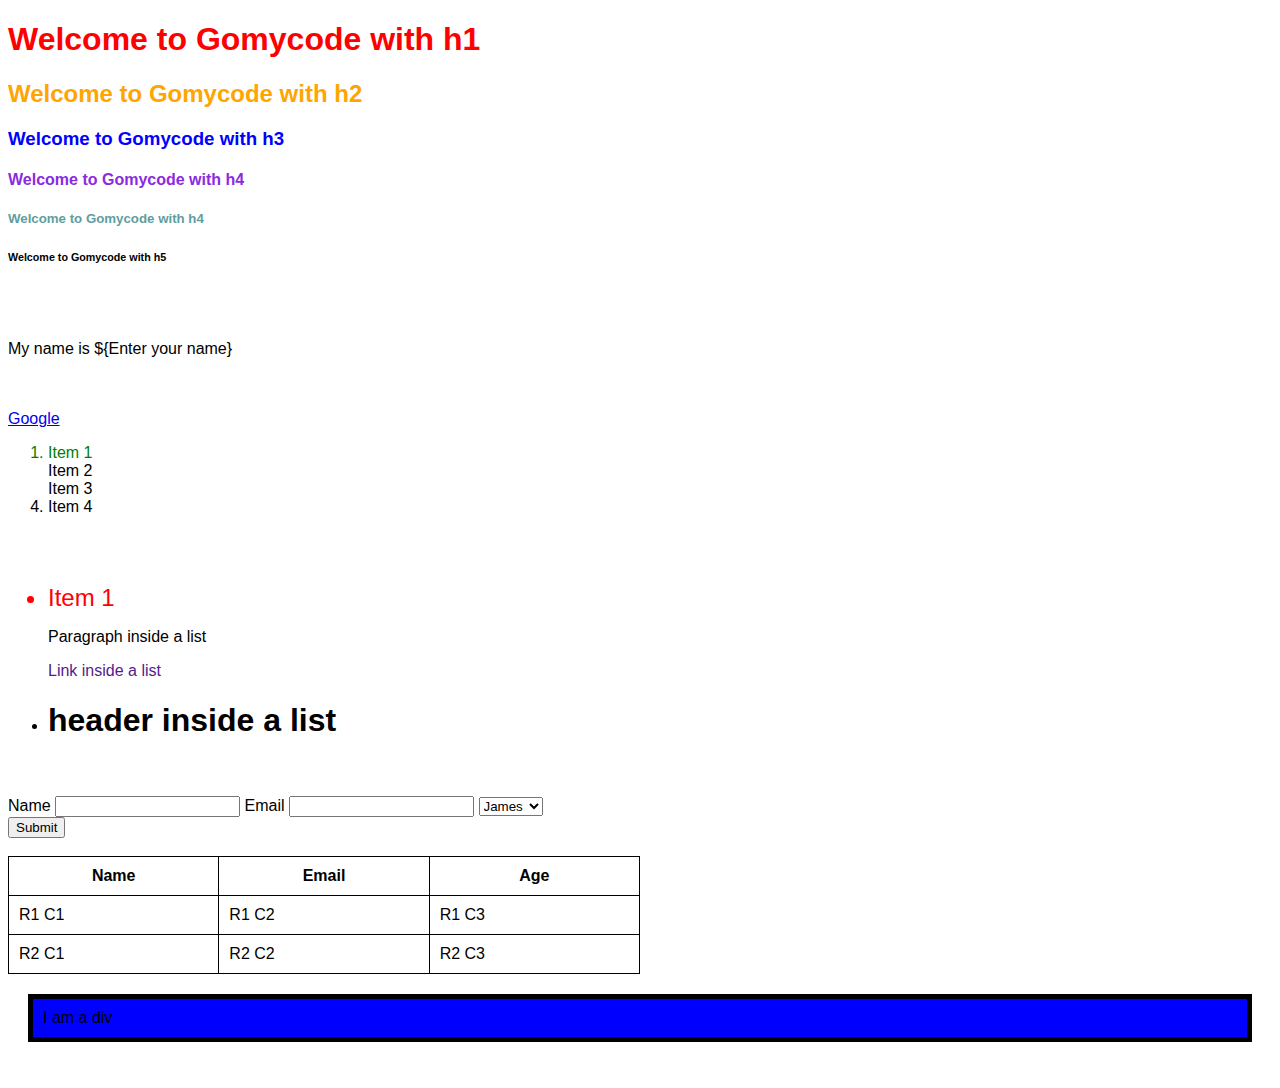
<file: Part 1/index.html>
<!DOCTYPE html>
<html lang="en">
  <head>
    <meta charset="UTF-8" />
    <meta name="viewport" content="width=device-width, initial-scale=1.0" />
    <link rel="stylesheet" href="index.css" />
    <title>My First Webpage</title>
  </head>
  <body>
    <!-- h tags (h1 - h6) -->
    <h1 style="color: red">Welcome to Gomycode with h1</h1>
    <h2>Welcome to Gomycode with h2</h2>
    <h3 class="heading-3">Welcome to Gomycode with h3</h3>
    <h4 class="heading-4" id="my-forth-header">Welcome to Gomycode with h4</h4>
    <h5 class="heading-5">Welcome to Gomycode with h4</h5>
    <h6 class="heading-6">Welcome to Gomycode with h5</h6>

    <br />
    <br />

    <!-- p tag (paragraph) -->
    <p>My name is ${Enter your name}</p>

    <br />
    <br />

    <a href="https://google.com" target="_blank">Google</a>

    <!-- Lists  -->
    <!-- ordered lists  -->
    <ol>
      <li class="item-1">Item 1</li>
      <li class="item-2">Item 2</li>
      <li class="item-3">Item 3</li>
      <li class="item-4">Item 4</li>
    </ol>

    <br />
    <br />
    <!-- unordered lists  -->
    <ul>
      <li class="item-1">Item 1</li>
      <li class="item-2"><p>Paragraph inside a list</p></li>
      <li class="item-3"><a href="">Link inside a list </a></li>
      <li class="item-4"><h1>header inside a list</h1></li>
    </ul>

    <br />
    <br />

    <!-- forms -->
    <form>
      <label for="name" type="text">Name</label>
      <input type="text" class="name-input" />
      <label for="email" type="text">Email</label>
      <input type="text" />
      <select name="" id="">
        <option value="james">James</option>
        <option value="emeka">Emeka</option>
      </select>
    </form>
    <button type="click">Submit</button>

    <br />
    <br />

    <!-- Tables -->
    <table>
      <tr>
        <th>Name</th>
        <th>Email</th>
        <th>Age</th>
      </tr>
      <tr>
        <td>R1 C1</td>
        <td>R1 C2</td>
        <td>R1 C3</td>
      </tr>
      <tr>
        <td>R2 C1</td>
        <td>R2 C2</td>
        <td>R2 C3</td>
      </tr>
    </table>

    <!-- CSS BOX MODEL (Margin, border, padding, content) -->

    <div class="box-model-1">I am a div</div>
    <br />
  </body>
</html>
</file>
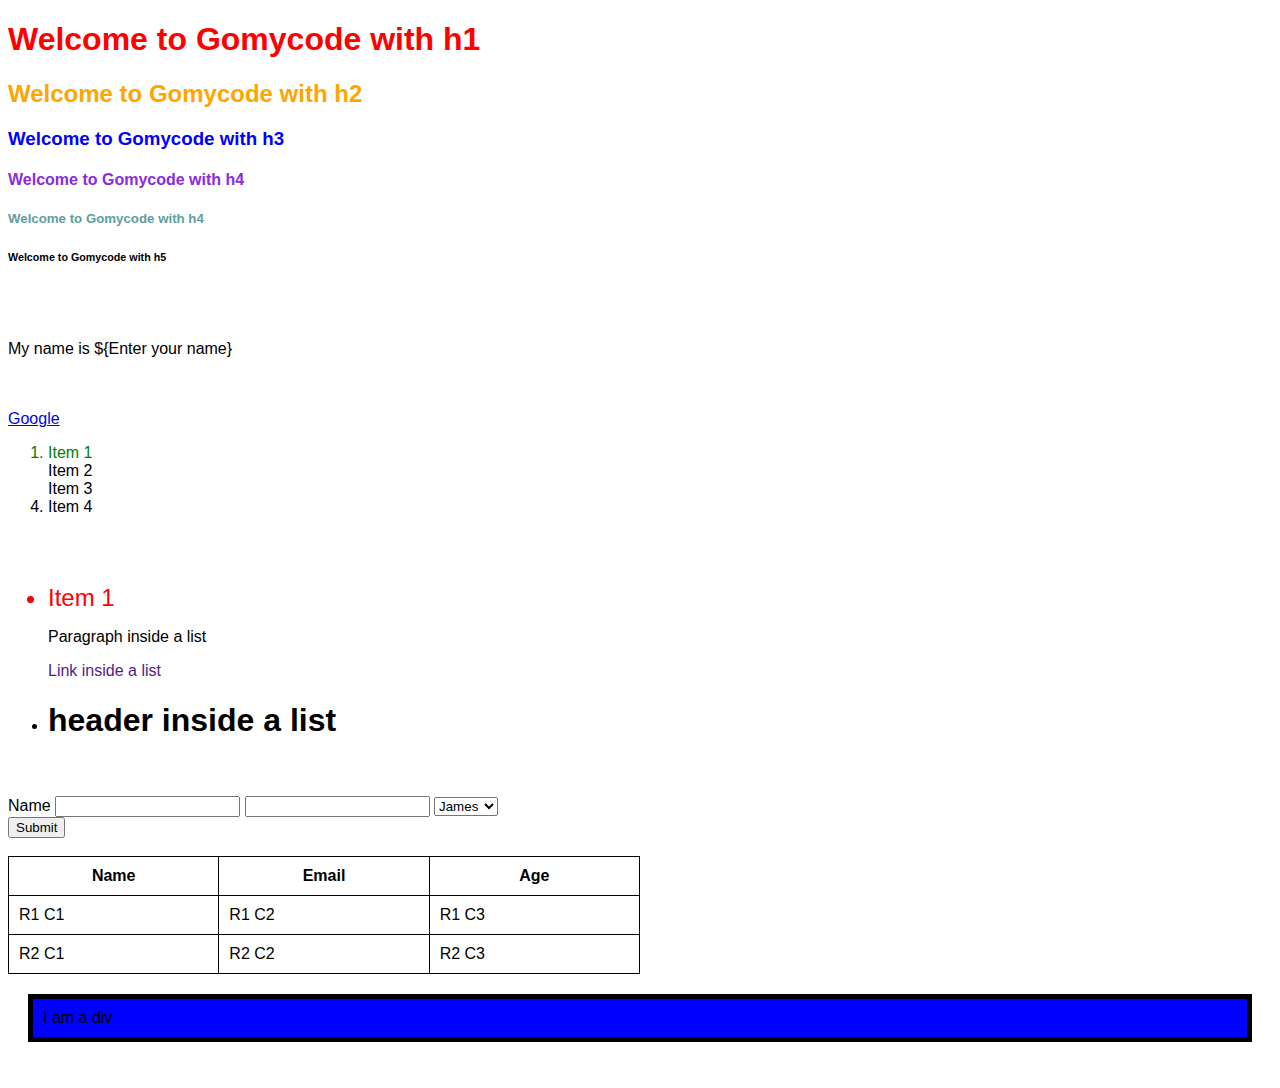
<file: Part_1/index.html>
<!DOCTYPE html>
<html lang="en">
  <head>
    <meta charset="UTF-8" />
    <meta name="viewport" content="width=device-width, initial-scale=1.0" />
    <link rel="stylesheet" href="index.css" />
    <title>My First Webpage</title>
    <style>
      .heading-3 {
        color: blue;
      }
    </style>
  </head>
  <body>
    <!-- h tags (h1 - h6) -->
    <h1 style="color: red">Welcome to Gomycode with h1</h1>
    <h2>Welcome to Gomycode with h2</h2>
    <h3 class="heading-3">Welcome to Gomycode with h3</h3>
    <h4 class="heading-4" id="my-forth-header">Welcome to Gomycode with h4</h4>
    <h5 class="heading-5">Welcome to Gomycode with h4</h5>
    <h6 class="heading-6">Welcome to Gomycode with h5</h6>

    <br />
    <br />

    <!-- p tag (paragraph) -->
    <p>My name is ${Enter your name}</p>

    <br />
    <br />

    <a href="https://google.com" target="_blank">Google</a>

    <!-- Lists  -->
    <!-- ordered lists  -->
    <ol>
      <li class="item-1">Item 1</li>
      <li class="item-2">Item 2</li>
      <li class="item-3">Item 3</li>
      <li class="item-4">Item 4</li>
    </ol>

    <br />
    <br />
    <!-- unordered lists  -->
    <ul>
      <li class="item-1">Item 1</li>
      <li class="item-2"><p>Paragraph inside a list</p></li>
      <li class="item-3"><a href="">Link inside a list </a></li>
      <li class="item-4"><h1>header inside a list</h1></li>
    </ul>

    <br />
    <br />

    <!-- forms -->
    <form>
      <label for="name" type="text">Name</label>
      <input type="text" class="name-input" />
      <!-- <label for="email" type="text">Email</label> -->
      <input type="text" />
      <select name="" id="">
        <option value="james">James</option>
        <option value="emeka">Emeka</option>
      </select>
    </form>
    <button type="click">Submit</button>

    <br />
    <br />

    <!-- Tables -->
    <table>
      <tr>
        <th>Name</th>
        <th>Email</th>
        <th>Age</th>
      </tr>
      <tr>
        <td>R1 C1</td>
        <td>R1 C2</td>
        <td>R1 C3</td>
      </tr>
      <tr>
        <td>R2 C1</td>
        <td>R2 C2</td>
        <td>R2 C3</td>
      </tr>
    </table>

    <!-- CSS BOX MODEL (Margin, border, padding, content) -->

    <div class="box-model-1">I am a div</div>
    <br />
  </body>
</html>
</file>
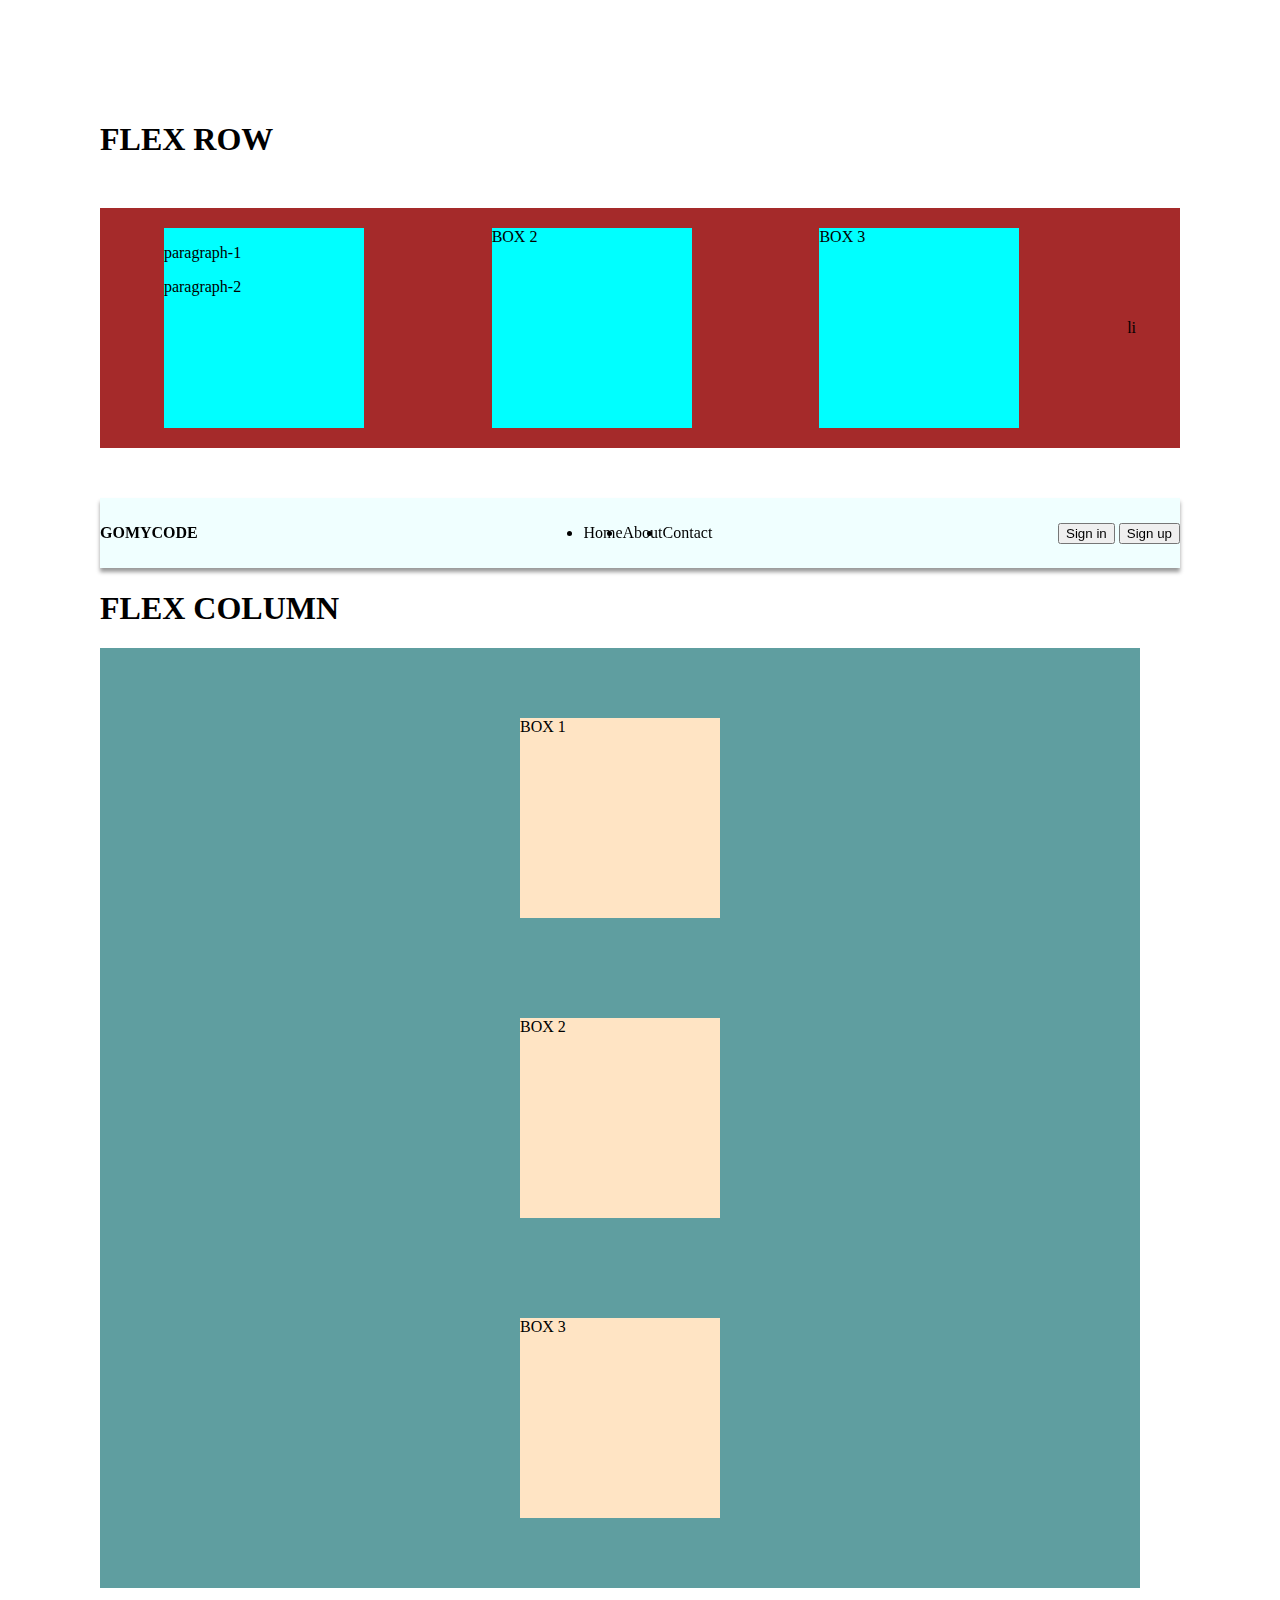
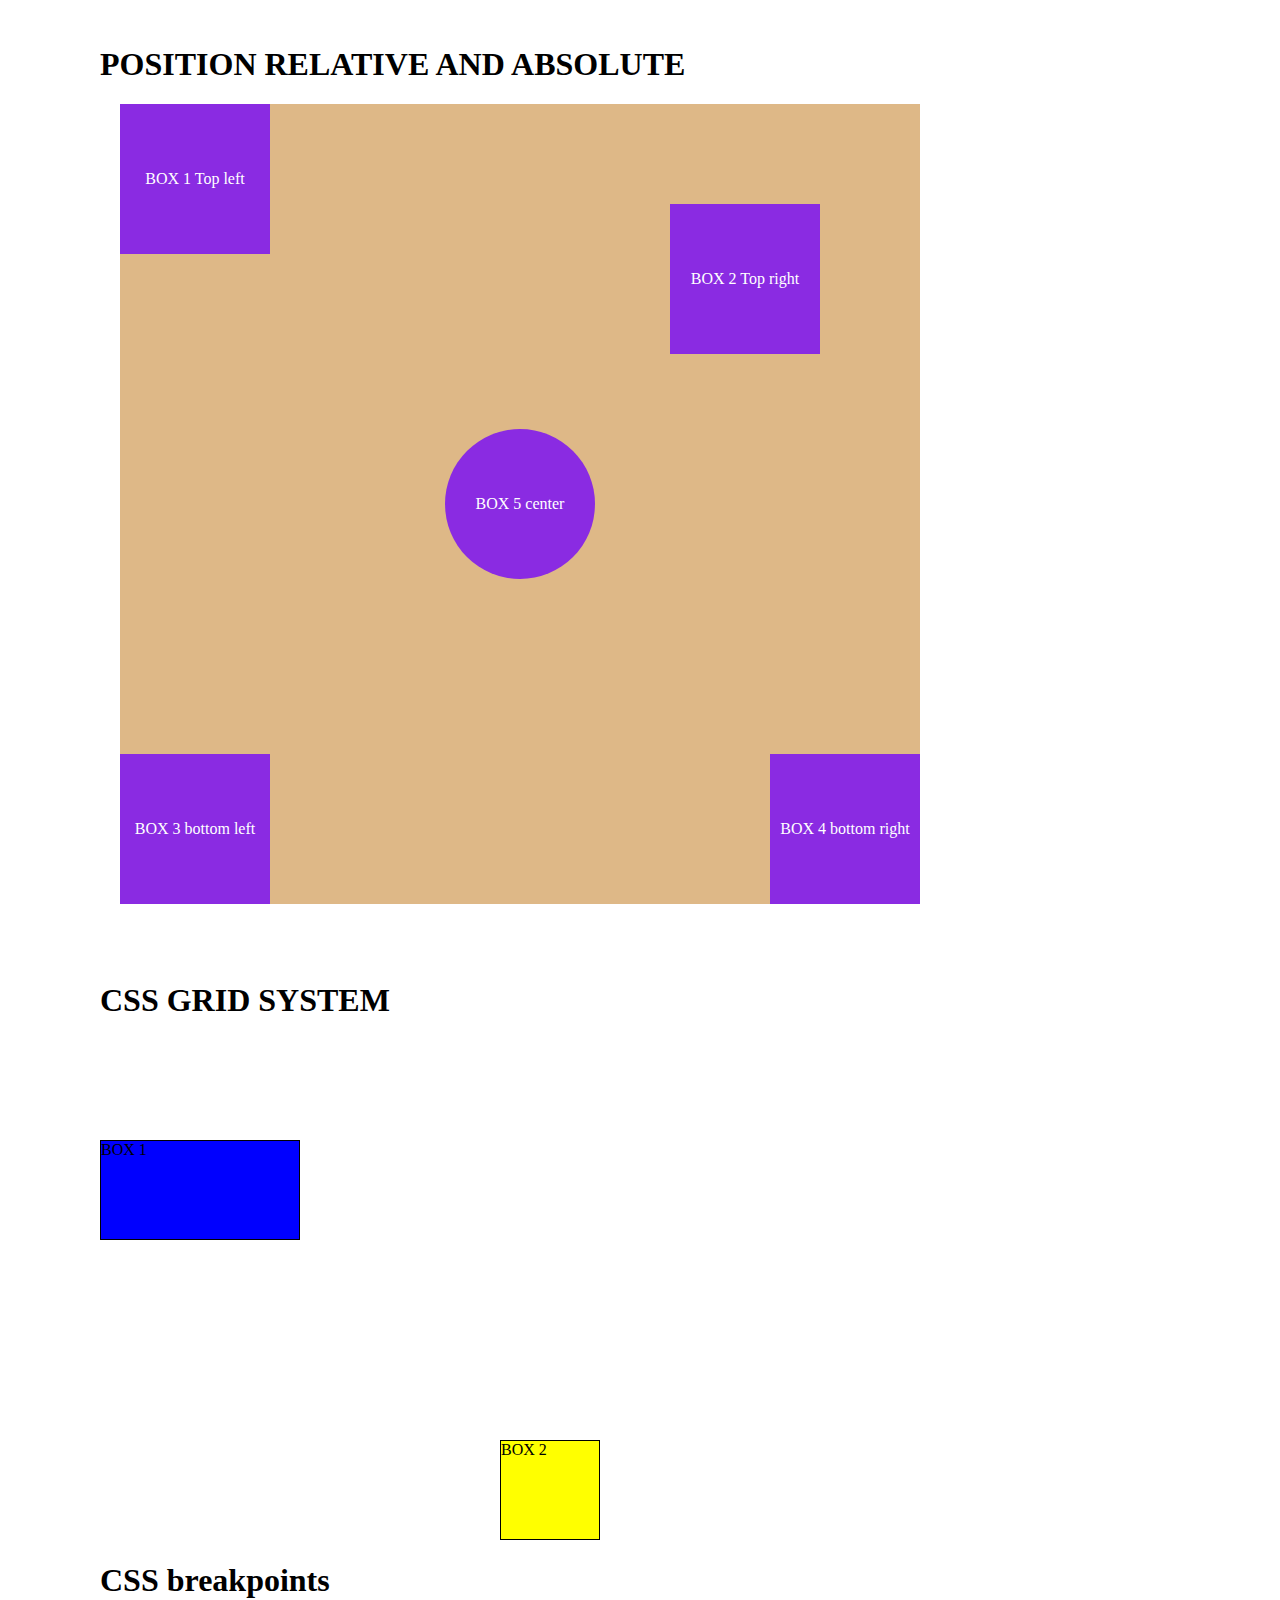
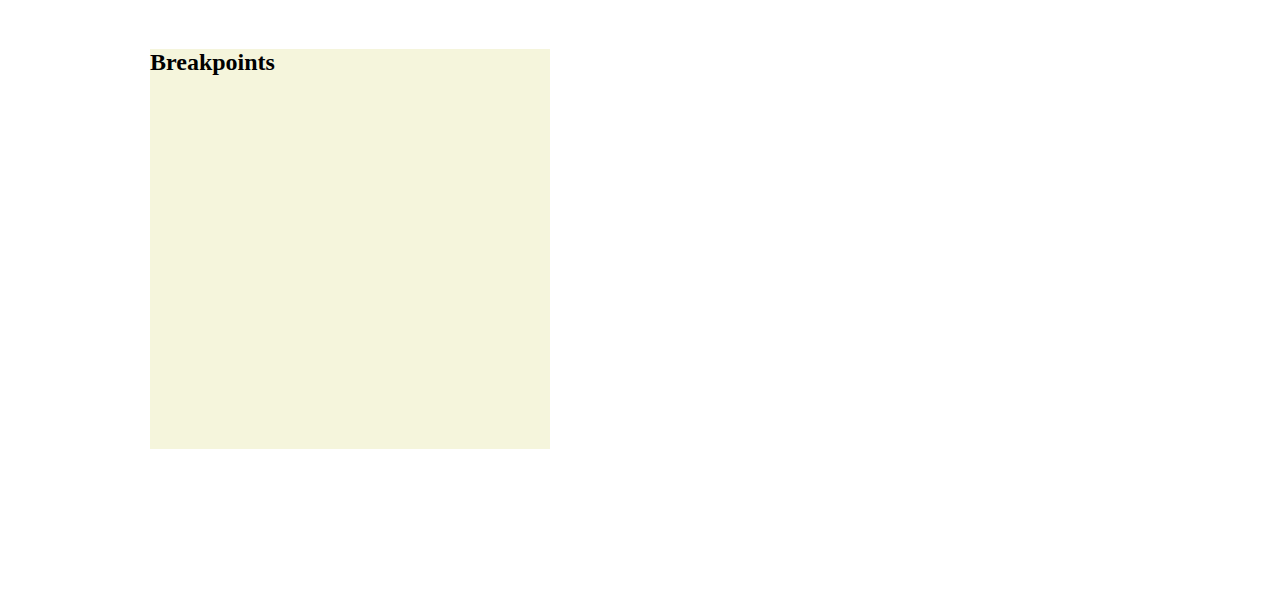
<file: Part_2/index.html>
<!DOCTYPE html>
<html lang="en">
  <head>
    <meta charset="UTF-8" />
    <meta name="viewport" content="width=device-width, initial-scale=1.0" />
    <title>Document</title>
    <link rel="stylesheet" href="./index.css" />
  </head>
  <body>
    <!-- Flex row -->
    <h1>FLEX ROW</h1>
    <div class="my-container">
      <div class="box-1">
        <p>paragraph-1</p>
        <p>paragraph-2</p>
      </div>
      <div class="box-2">BOX 2</div>
      <div class="box-3">BOX 3</div>

      li
    </div>

    <div class="super-container">
      <div class="nav-container">
        <h4>GOMYCODE</h4>
        <ul class="nav-items-container">
          <li class="nav-items">Home</li>
          <li class="nav-items">About</li>
          <li class="nav-items">Contact</li>
        </ul>
        <div class="nav-items-right">
          <button class="btn sign-in">Sign in</button>
          <button class="btn sign-up">Sign up</button>
        </div>
      </div>
    </div>

    <!-- Flex column -->
    <h1>FLEX COLUMN</h1>
    <div class="my-container-column">
      <div class="box-1">BOX 1</div>
      <div class="box-2">BOX 2</div>
      <div class="box-3">BOX 3</div>
    </div>

    <br />
    <br />

    <!-- Postion relative and absolute -->

    <h1>POSITION RELATIVE AND ABSOLUTE</h1>
    <div class="rel-container">
      <div class="box-abs-1">BOX 1 Top left</div>
      <div class="box-abs-2">BOX 2 Top right</div>
      <div class="box-abs-3">BOX 3 bottom left</div>
      <div class="box-abs-4">BOX 4 bottom right</div>
      <div class="box-abs-5">BOX 5 center</div>
    </div>

    <br />
    <br />
    <!-- CSS grid systems -->
    <h1>CSS GRID SYSTEM</h1>
    <div class="grid-container">
      <div class="grid-box-1">BOX 1</div>
      <div class="grid-box-2">BOX 2</div>
    </div>

    <!-- Media queries breakpoints -->
    <h1>CSS breakpoints</h1>
    <div class="breakpoints-container"><h2>Breakpoints</h2></div>
  </body>
</html>
</file>
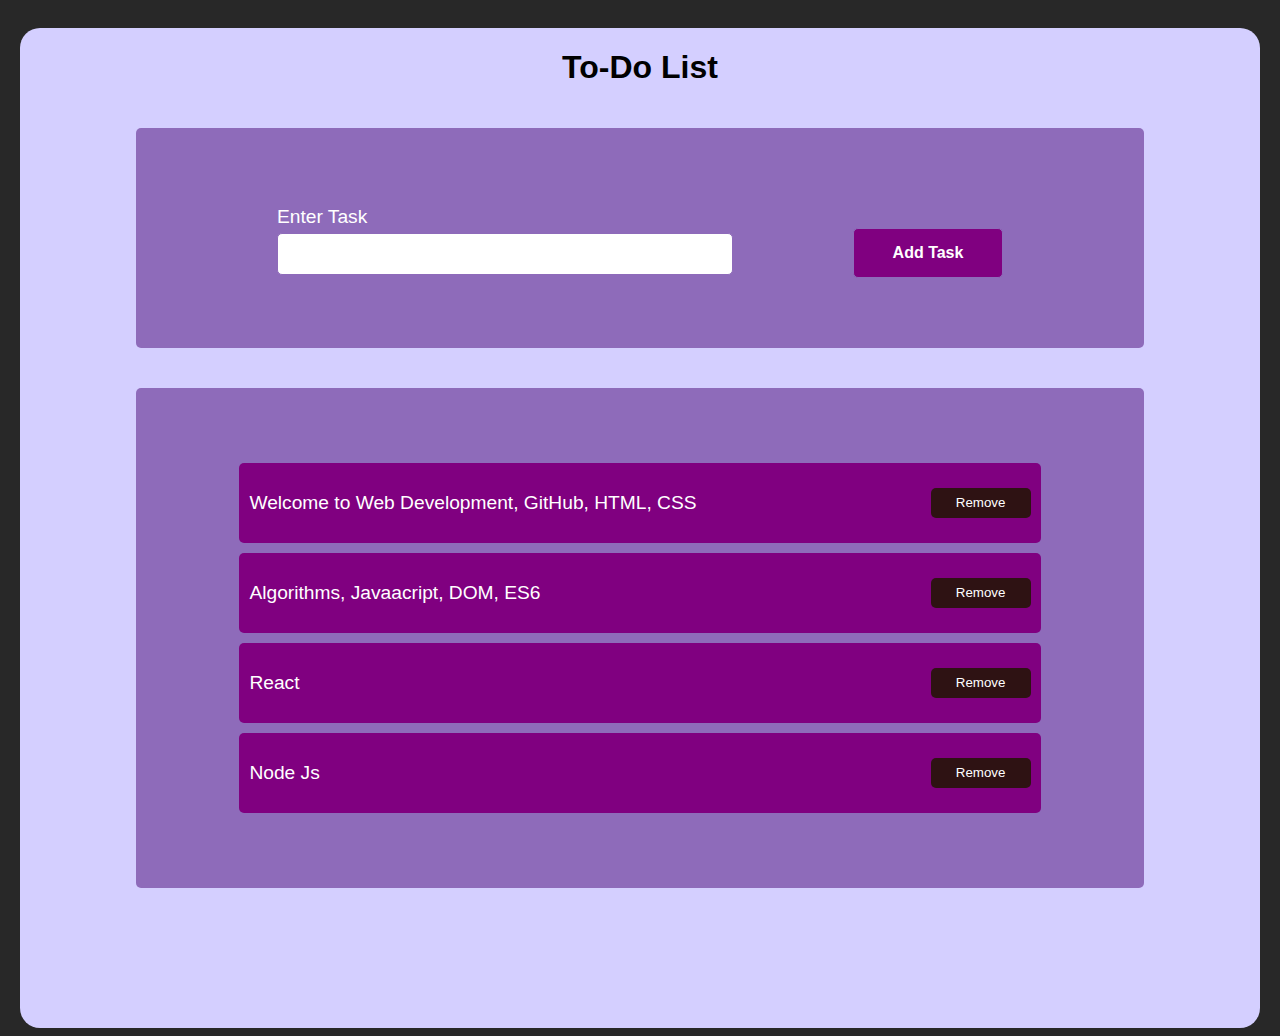
<file: Workshop 1/index.html>
<!DOCTYPE html>
<html lang="en">
  <head>
    <meta charset="UTF-8" />
    <meta name="viewport" content="width=device-width, initial-scale=1.0" />
    <link rel="stylesheet" href="index.css" />
    <title>To do list</title>
  </head>
  <body>
    <div class="main-container">
      <div class="container">
        <h1>To-Do List</h1>
        <form class="form-container">
          <div class="input-task">
            <label for="inputTask">Enter Task</label>
            <input type="text" />
          </div>

          <button class="add-btn">Add Task</button>
        </form>

        <div class="tasks-container">
          <div class="tasks-list">
            <div class="tasks-items">
              Welcome to Web Development, GitHub, HTML, CSS
            </div>
            <button>Remove</button>
          </div>
          <div class="tasks-list">
            <div class="tasks-items">Algorithms, Javaacript, DOM, ES6</div>
            <button>Remove</button>
          </div>
          <div class="tasks-list">
            <div class="tasks-items">React</div>
            <button>Remove</button>
          </div>
          <div class="tasks-list">
            <div class="tasks-items">Node Js</div>
            <button>Remove</button>
          </div>
        </div>
      </div>
    </div>
  </body>
</html>
</file>
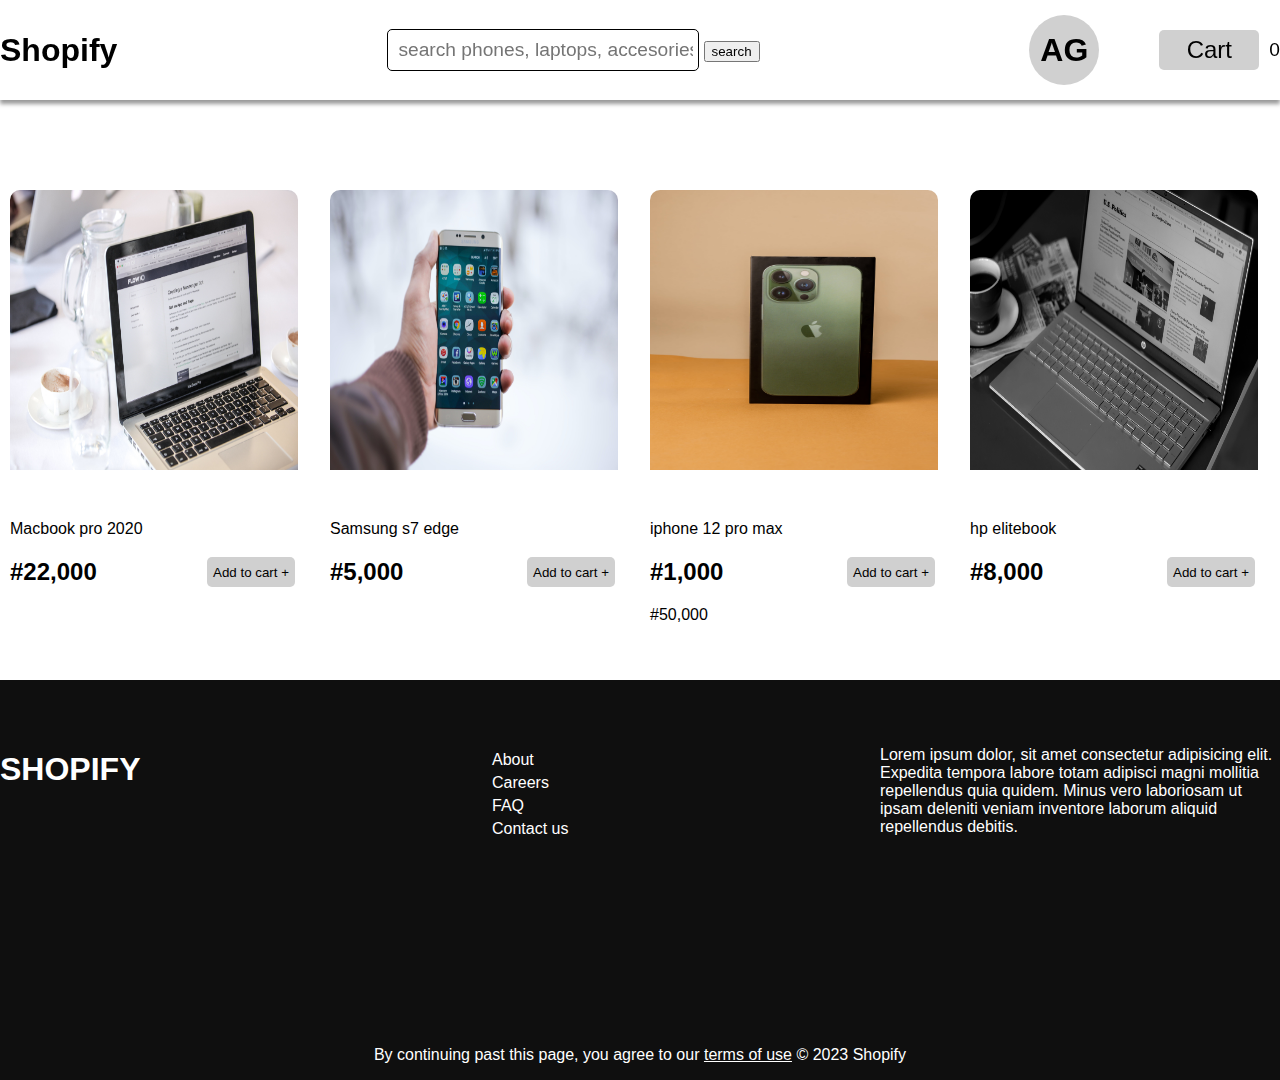
<file: Workshop_2/index.html>
<!DOCTYPE html>
<html lang="en">
  <head>
    <meta charset="UTF-8" />
    <meta name="viewport" content="width=device-width, initial-scale=1.0" />
    <link rel="stylesheet" href="index.css" />
    <title>Shopping Cart</title>
  </head>
  <body>
    <div class="super-nav-container">
      <nav class="container navbar">
        <h1 class="logo"><a href="#">Shopify</a></h1>

        <form>
          <input
            type="text"
            class="search-input"
            placeholder=" search phones, laptops, accesories"
          />
          <button class="search-btn">search</button>
        </form>

        <div class="nav-items-right">
          <div class="profile"><p>AG</p></div>
          <div class="cart">
            <button>Cart</button>
            <p>0</p>
          </div>
        </div>
      </nav>
    </div>
    <section class="products super-section-container">
      <div class="container products-grid">
        <div class="card-1">
          <div class="image-container">
            <img class="card-img" src="./public/mac.jpg" alt="" />
          </div>
          <div>
            <p>Macbook pro 2020</p>
            <h2>#22,000</h2>
          </div>
          <button>Add to cart +</button>
        </div>
        <div class="card-2">
          <div class="image-container">
            <img class="card-img" src="./public/samsung.jpg" alt="" />
          </div>
          <div>
            <p>Samsung s7 edge</p>
            <h2>#5,000</h2>
          </div>
          <button>Add to cart +</button>
        </div>
        <div class="card-3">
          <div class="image-container">
            <img class="iphone-img" src="./public/iphone.jpg" alt="" />
          </div>
          <div>
            <p>iphone 12 pro max</p>
            <h2>#1,000</h2>
            <delete>#50,000</delete>
          </div>
          <button>Add to cart +</button>
        </div>
        <div class="card-4">
          <div class="image-container">
            <img class="card-img" src="./public/hp.jpg" alt="" />
          </div>
          <div>
            <p>hp elitebook</p>
            <h2>#8,000</h2>
          </div>
          <button>Add to cart +</button>
        </div>
      </div>
    </section>
    <footer class="footer-container">
      <div class="footer">
        <div><h1>SHOPIFY</h1></div>
        <ul>
          <li><a href="#">About</a></li>
          <li><a href="#">Careers</a></li>
          <li><a href="#">FAQ</a></li>
          <li><a href="#">Contact us</a></li>
        </ul>
        <p style="max-width: 400px">
          Lorem ipsum dolor, sit amet consectetur adipisicing elit. Expedita
          tempora labore totam adipisci magni mollitia repellendus quia quidem.
          Minus vero laboriosam ut ipsam deleniti veniam inventore laborum
          aliquid repellendus debitis.
        </p>
      </div>
      <p>
        By continuing past this page, you agree to our
        <span><a style="color: white" href="#">terms of use</a></span> &copy;
        2023 Shopify
      </p>
    </footer>
  </body>
</html>
</file>
<file: Part 1/index.css>
/* CSS Styling */

/* Selectors */

/*1. Element selectors / Type selectors */

body {
  font-family: sans-serif;
}

h2 {
  color: orange;
}

/*2. Class selectors (selecting using classes) */
.heading-3 {
  color: blue;
}

/*3. ID selectors (selecting using the ID #)  */
#my-forth-header {
  color: blueviolet;
}

/*4 Combined selectors */
/* styling color using hex codes  */
/* Assignment 1: Figure out how to use the RGB convention */
h4.heading-4 {
  color: #9fc5e8;
}

/*5 Attributes selectors [attribute="value"]*/
[class="heading-5"] {
  color: cadetblue;
}

/*6 Pseudo-selectors */
.heading-6:hover {
  color: darkgoldenrod;
  cursor: pointer;
}

/*7 Multiple selectors */
li.item-2,
li.item-3 {
  list-style: none;
}

[class="item-1"] {
  color: green;
}

ul > li.item-1 {
  font-size: 1.5rem;
  color: red;
}

ul li.item-2 {
  list-style: none;
}

li.item-3 a {
  text-decoration: none;
}

.box-model-1 {
  font: 600;
  background-color: blue;
  padding: 10px;
  margin: 20px;
  border: solid 5px;
}

input.name-input:focus {
  outline: none;

  border: solid 5px green;
}

table {
  border-collapse: collapse;
  width: 50%;
}

table,
th,
td {
  border: 1px solid black;
  padding: 10px;
}
</file>
<file: Part_1/index.css>
/* CSS Styling */

/* Selectors */

/*1. Element selectors / Type selectors */

body {
  font-family: sans-serif;
  display: block;
}

h2 {
  color: orange;
}

/*2. Class selectors (selecting using classes) */
.heading-3 {
  color: blue;
}

/*3. ID selectors (selecting using the ID #)  */
#my-forth-header {
  color: blueviolet;
}

/*4 Combined selectors */
/* styling color using hex codes  */
/* Assignment 1: Figure out how to use the RGB convention */
h4.heading-4 {
  color: #9fc5e8;
}

/*5 Attributes selectors [attribute="value"]*/
[class="heading-5"] {
  color: cadetblue;
}

/*6 Pseudo-selectors */
.heading-6:hover {
  color: darkgoldenrod;
  cursor: pointer;
}

/*7 Multiple selectors */
li.item-2,
li.item-3 {
  list-style: none;
}

[class="item-1"] {
  color: green;
}

ul > li.item-1 {
  font-size: 1.5rem;
  color: red;
}

ul li.item-2 {
  list-style: none;
}

li.item-3 a {
  text-decoration: none;
}

.box-model-1 {
  font: 600;
  background-color: blue;
  padding: 10px;
  margin: 20px;
  border: solid 5px;
}

input.name-input:focus {
  outline: none;
  border: solid 5px green;
}

table {
  border-collapse: collapse;
  width: 50%;
}

table,
th,
td {
  border: 1px solid black;
  padding: 10px;
}
</file>
<file: Part_2/index.css>
body {
  margin: 0;
  padding: 100px;
  overflow-x: hidden;
}

.my-container {
  display: flex;
  flex-direction: row;
  justify-content: space-around;
  align-items: center;
  background-color: brown;
  margin: 50px 0;
}

.box-1 {
  /* display: flex; */
}
.box-1,
.box-2,
.box-3 {
  /* display: flex; */
  /* align-items: center;
  justify-content: center; */
  margin: 20px;
  width: 200px;
  height: 200px;
  background-color: aqua;
}

.my-container-column {
  align-items: center;
  justify-content: space-around;
  max-width: 1000px;
  width: 100vw;
  height: 100vh;
  display: flex;
  flex-direction: column;
  background-color: cadetblue;
  padding: 20px;
}
.my-container-column .box-1,
.my-container-column .box-2,
.my-container-column .box-3 {
  background-color: bisque;
}

.super-container {
  width: 100%;
  position: sticky;
  top: 0;
  z-index: 20;
  display: flex;
  justify-content: space-around;
  background-color: azure;
  box-shadow: 0 4px 4px rgba(0, 0, 0, 0.4);
}

.nav-container {
  max-width: 1240px;
  width: 100%;
  display: flex;
  height: 70px;
  justify-content: space-between;
  align-items: center;
}

.nav-items-container {
  display: flex;
  justify-content: space-between;
  align-items: center;
}

.rel-container {
  position: relative;
  margin: 20px;
  width: 800px;
  color: white;
  height: 800px;
  background-color: burlywood;
}

.box-abs-1,
.box-abs-2,
.box-abs-3,
.box-abs-4,
.box-abs-5 {
  display: flex;

  align-items: center;
  justify-content: space-around;
  position: absolute;
  width: 150px;
  height: 150px;
  background-color: blueviolet;
}

.box-abs-1 {
  top: 0;
}
.box-abs-2 {
  top: 100px;
  right: 100px;
}

.box-abs-3 {
  bottom: 0;
  left: 0;
}

.box-abs-4 {
  bottom: 0;
  right: 0;
}

.box-abs-5 {
  top: 50%;
  left: 50%;
  border-radius: 50%;
  transform: translate(-50%, -50%);
}

.grid-container {
  display: grid;
  grid-template-columns: repeat(5, 100px);
  /* border-collapse: collapse; */
  /* border: 1px solid black; */
  grid-template-rows: repeat(5, 100px);
}

.grid-box-1 {
  background-color: blue;
  grid-column-start: 1;
  border: 1px solid black;
  grid-column-end: 3;
  grid-row-start: 2;
  grid-row-end: 3;
}

.grid-box-2 {
  background-color: yellow;
  grid-column-start: 5;
  border: 1px solid black;
  grid-column-end: 6;
  grid-row-start: 5;
  grid-row-end: 6;
}

.breakpoints-container {
  margin: 50px;
  width: 400px;
  height: 400px;
  background-color: beige;
}

.breakpoints-container {
  @media (max-width: 576px) {
    background-color: black;
  }
  @media (min-width: 576px) and (max-width: 768px) {
    background-color: brown;
  }
  @media (min-width: 768px) and (max-width: 1240px) {
    background-color: indigo;
  }
}
</file>
<file: Workshop 1/index.css>
body {
  font-family: sans-serif;
  background-color: #282828;
  overflow-x: hidden;
}

.main-container {
  display: flex;
  flex-direction: column;
  align-items: center;
}

.container {
  display: flex;
  flex-direction: column;
  align-items: center;
  max-width: 1240px;
  width: 100%;
  min-height: 1000px;
  margin: 20px 0 0 0;
  background-color: #d4cfff;
  border-radius: 20px;
}

.form-container {
  display: flex;
  justify-content: space-around;
  align-items: center;
  color: white;
  font-weight: 500;
  max-width: 70%;
  max-height: 20%;
  width: 100%;
  height: auto;
  padding: 70px;
  margin: 20px;
  background-color: #8e6bba;
  border-radius: 5px;
}

label {
  display: block;
  margin: 5px 0;
  font-size: larger;
}

.input-task {
  width: 50%;
}

input {
  border-radius: 5px;
  font-size: large;
  border: 1px solid #8e6bba;
  padding: 0px 10px;
  height: 40px;
  width: 100%;
}

input:focus {
  outline: none;
  border: 1px solid purple;
}

.form-container button {
  background-color: purple;
  color: white;
  font-size: medium;
  font-weight: 600;
  width: 150px;
  height: 50px;
  border-radius: 5px;
  border: 1px solid #8e6bba;
  margin-top: 30px;
}

.form-container button:hover {
  background-color: #2e1213;
}

.tasks-container {
  display: flex;
  align-items: center;
  flex-direction: column;
  padding: 70px;
  margin: 20px;
  background-color: #8e6bba;
  border-radius: 5px;
  max-width: 70%;
  width: 100%;
}

.tasks-list {
  display: flex;
  justify-content: space-between;
  align-items: center;
  color: white;
  background-color: purple;
  margin: 5px;
  padding: 10px;
  border-radius: 5px;
  width: 90%;
  height: 60px;
}

.tasks-container button {
  background-color: #2e1213;
  border-radius: 5px;
  height: 30px;
  width: 100px;
  color: white;
  border: none;
}

.tasks-container button:hover {
  background-color: #8e6bba;
  transition: ease-in 0.3s;
}

.tasks-items {
  font-size: larger;
}
</file>
<file: Workshop_2/index.css>
body {
  overflow-x: hidden;
  font-family: Verdana, Geneva, Tahoma, sans-serif;
  margin: 0;
  padding: 0;
}
.super-nav-container {
  width: 100vw;
  position: sticky;
  z-index: 50;
  background-color: white;
  top: 0;
  height: 100px;
  display: flex;
  justify-content: center;
  box-shadow: 0 4px 4px rgba(0, 0, 0, 0.4);
}
.super-section-container {
  display: flex;
  width: 100vw;
  padding: 80px 0px;

  justify-content: center;
}
.container {
  max-width: 1400px;
}

.navbar {
  display: flex;

  align-items: center;
  justify-content: space-between;
  height: 100%;
  width: 100%;
}

.logo a {
  text-decoration: none;
  color: black;
}

.search-input {
  width: 300px;
  border-radius: 5px;
  border: 1px solid black;
  padding: 5px;
  height: 30px;
  font-size: larger;
}

.search-input:focus {
  outline: none;
  border: 1px solid rgb(117, 117, 232);
}

.nav-items-right {
  display: flex;
  justify-content: space-between;
}

.profile {
  cursor: pointer;
  display: flex;
  margin-right: 50px;
  justify-content: center;
  align-items: center;
  font-weight: 600;
  font-size: 2rem;
  width: 70px;
  height: 70px;
  border-radius: 50%;
  background-color: rgb(208, 208, 208);
}

.cart {
  display: flex;
  align-items: center;
  font-weight: 500;
  font-size: larger;
}

.cart button {
  cursor: pointer;
  font-weight: 500;
  font-size: 1.5rem;
  margin: 10px;
  padding: 0;
  border: none;
  border-radius: 5px;
  width: 100px;
  height: 40px;
  background-color: rgb(208, 208, 208);
}

.products-grid {
  width: 100%;
  display: grid;
  grid-template-columns: repeat(4, 25%);
}

.card-1,
.card-2,
.card-3,
.card-4 {
  width: 90%;
  position: relative;
  cursor: pointer;
  height: 400px;
  border-radius: 10px;
  transition: box-shadow 0.3s;
  margin: 10px;
}

.card-1:hover,
.card-2:hover,
.card-3:hover,
.card-4:hover {
  scale: 1.02;
  box-shadow: 5px 5px 10px rgba(0, 0, 0, 0.3);
}

.footer-container {
  display: flex;
  flex-direction: column;
  color: white;
  width: 100vw;
  background-color: #0f0f0f;
  /* justify-content: center; */
  align-items: center;
}

.image-container {
  width: 100%;
  height: 70%;
  margin-bottom: 50px;
}

.card-img {
  max-width: 100%;
  height: 100%;
  border-top-right-radius: 10px;
  border-top-left-radius: 10px;
}

.iphone-img {
  max-width: 100%;
  width: 100%;

  height: 100%;
  border-top-right-radius: 10px;
  border-top-left-radius: 10px;
}

.card-1 button,
.card-2 button,
.card-3 button,
.card-4 button {
  position: absolute;
  cursor: pointer;
  bottom: 0;
  right: 0;
  margin-bottom: 3px;
  margin-right: 3px;
  height: 30px;
  border-radius: 5px;
  border: none;
  background-color: #d0d0d0;
}

.card-1 button:hover,
.card-2 button:hover,
.card-3 button:hover,
.card-4 button:hover {
  background-color: #faf9f9;
}

.footer {
  padding-top: 50px;
  color: white;
  max-width: 1400px;
  width: 100%;
  height: 300px;
  border-radius: 5px;
  display: flex;
  justify-content: space-between;
}

.footer a {
  text-decoration: none;
  color: white;
}

.footer li {
  margin: 5px;
  list-style: none;
}
</file>
